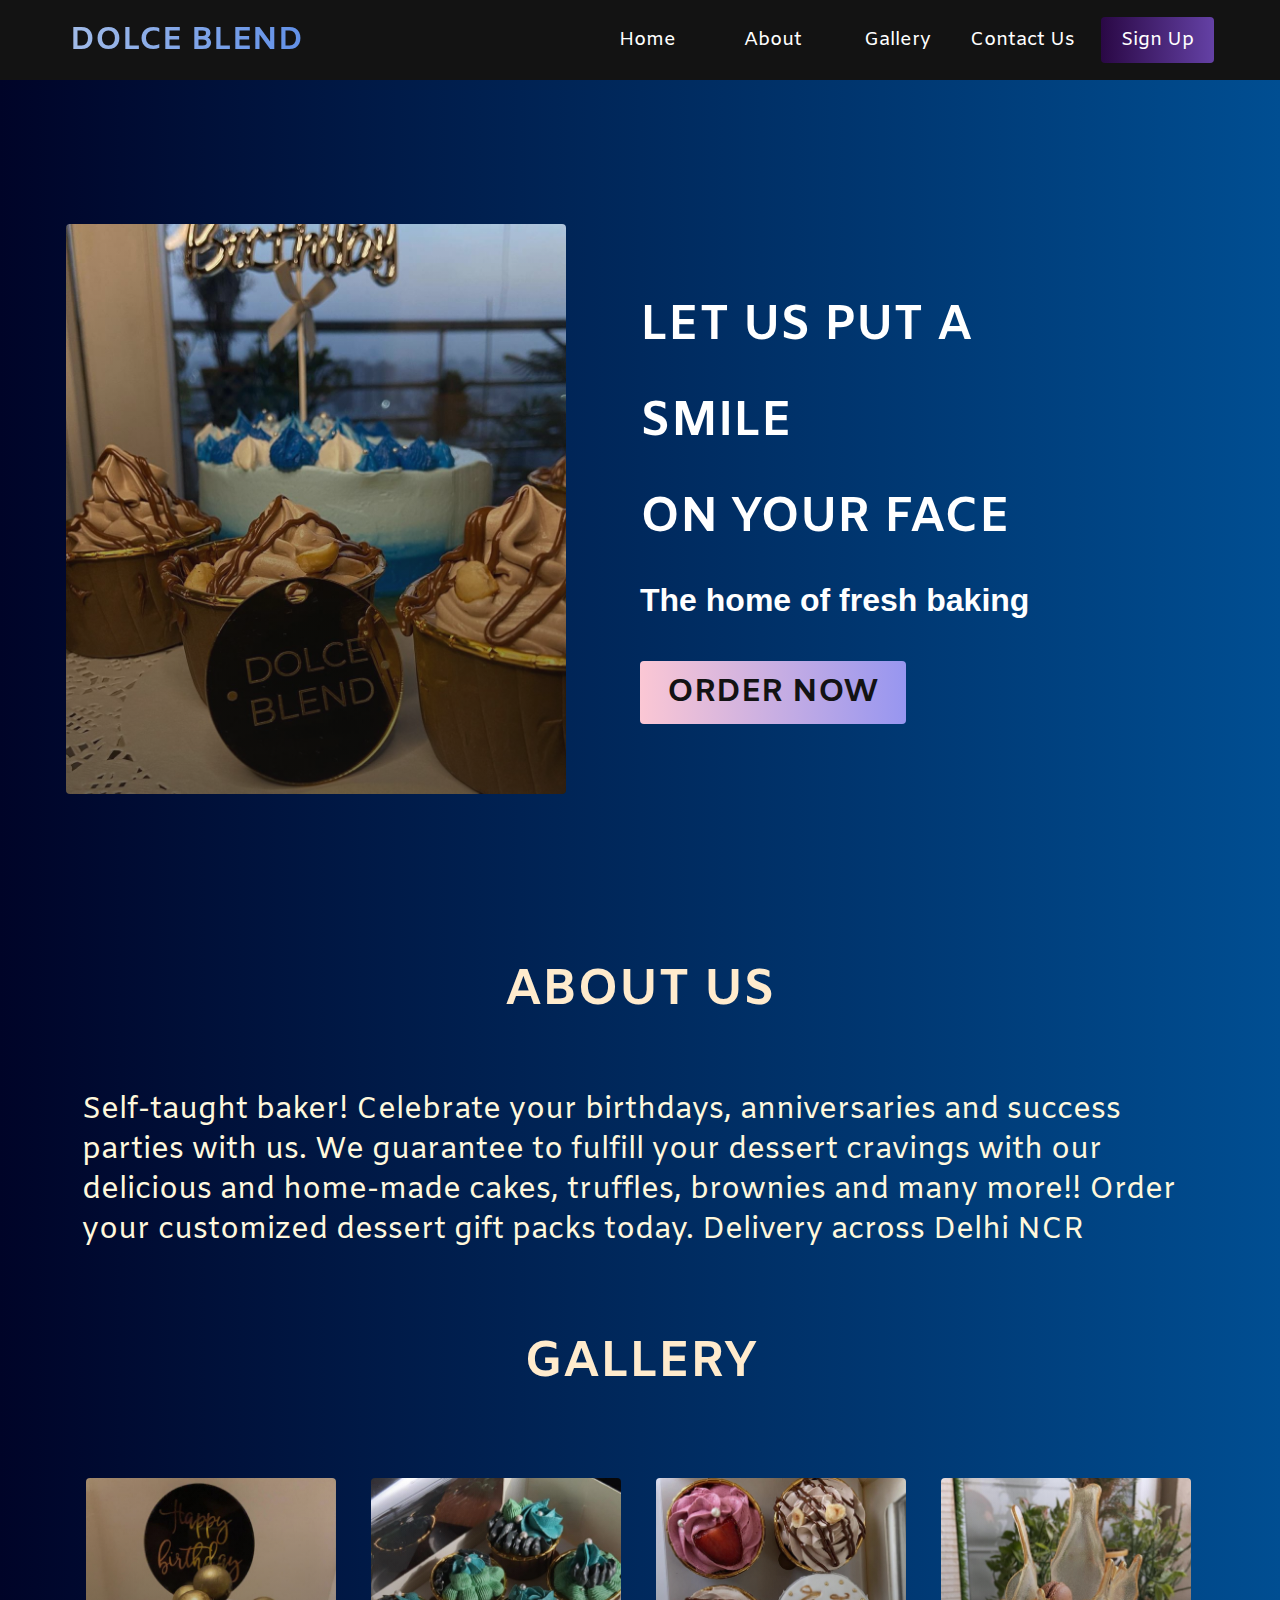
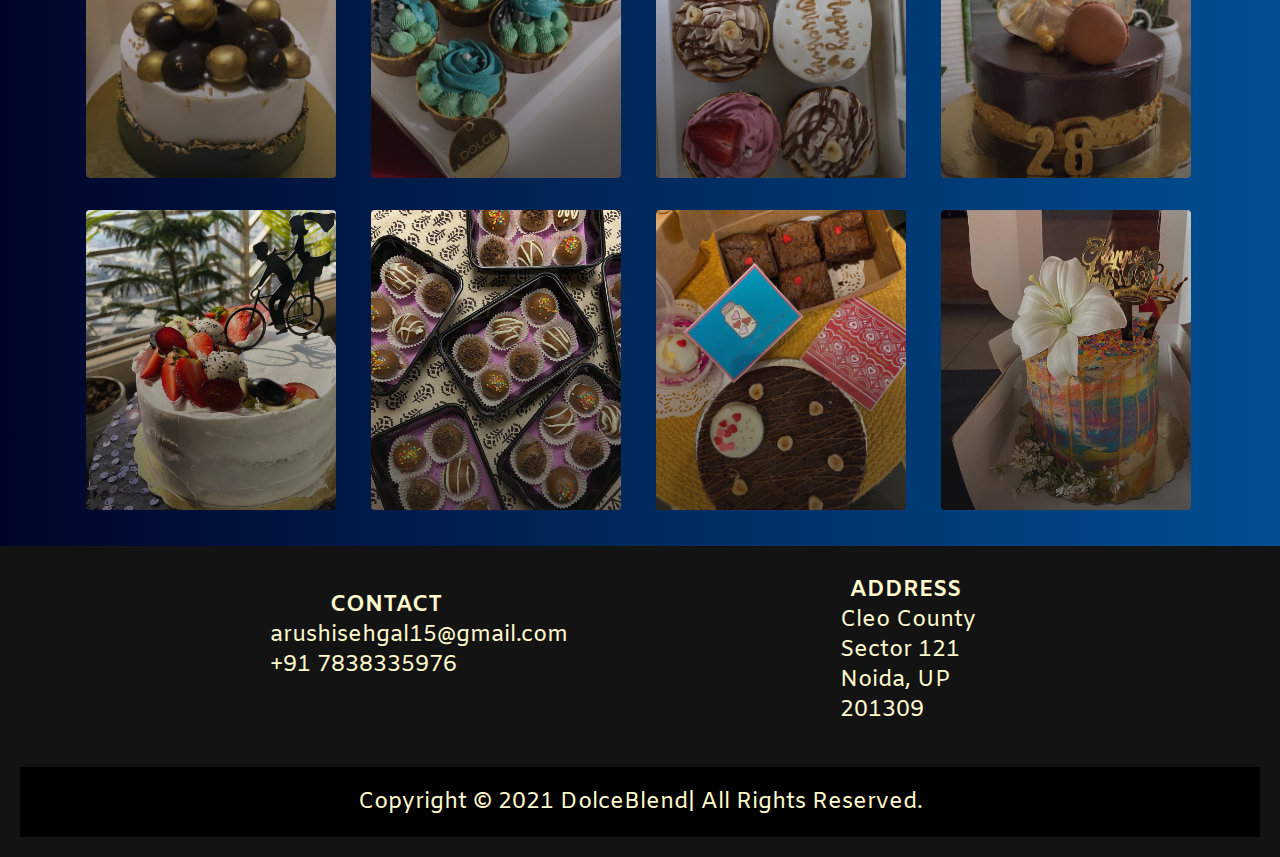
<file: index.html>
<!DOCTYPE html>
<html lang="en">

<head>
    <meta charset="UTF-8">
    <meta http-equiv="X-UA-Compatible" content="IE=edge">
    <meta name="viewport" content="width=device-width, initial-scale=1.0">
    <title>Dolce Blend</title>
    <link href='https://fonts.googleapis.com/css?family=Amiko' rel='stylesheet'>
    <link href='https://fonts.googleapis.com/css?family=Aclonica' rel='stylesheet'>
    <link rel="preconnect" href="https://fonts.gstatic.com">
    <link rel="stylesheet" href="styles.css">
    <link rel="stylesheet" href="https://use.fontawesome.com/releases/v5.14.0/css/all.css"
        integrity="sha384-HzLeBuhoNPvSl5KYnjx0BT+WB0QEEqLprO+NBkkk5gbc67FTaL7XIGa2w1L0Xbgc" crossorigin="anonymous" />
</head>

<body>
    <nav class="navbar">
        <div class="navbar__container">
            <a href="" id="navbar__logo"> <i class="fa fa-birthday-cake"></i>
                <b><span style="padding-left: 20px;"> DOLCE BLEND</span></b></a>
            <div class="navbar__toggle" id="mobile-menu">
                <span class="bar"></span>
                <span class="bar"></span>
                <span class="bar"></span>
            </div>
            <ul class="navbar__menu">
                <li class="navbar__item">
                    <a href="#home" class="navbar__links" id="home-page">Home</a>
                </li>
                <li class="navbar__item">
                    <a href="#about" class="navbar__links" id="about-page">About</a>
                </li>
                <li class="navbar__item">
                    <a href="#gallery" class="navbar__links" id="gallery-page">Gallery</a>
                </li>
                <li class="navbar__item">
                    <a href="/contact.html" class="navbar__links" id="contact-page">Contact Us</a>
                </li>

                <li class="navbar__btn">
                    <a href="/signup.html" class="button" id="signup">Sign Up</a>
                </li>
            </ul>
        </div>
    </nav>
    <div class="home" id="home">
        <div class="home__container">
            <div class="home__image"></div>
            <div class="home__content">
                <h2><span>Let us put a </span></h2><h2><span><b>SMILE  </b><i class="far fa-laugh"></i></span></h2><h2><span class="three">on your face</span></h2>
                <p>The home of fresh baking</p><br><br>
                <a href="/signup.html" class="button1" id="order">
                    <h1>ORDER NOW</h1>
                </a>
            </div>
        </div>
    </div>
    <div class="about" id="about">
        <div class="about__container">

            <div class="about__heading">
                <p>
                    <centre>ABOUT US</centre>
                </p><br>
            </div>
            <div class="about__content">
                <p>Self-taught baker! Celebrate your birthdays, anniversaries and success parties with us. We guarantee to fulfill your dessert cravings with our 
                    delicious and home-made cakes, truffles, brownies and many more!! Order your customized dessert gift packs today. 
                    Delivery across Delhi NCR  </p><br>
            </div>
        </div>
    </div>

    <div class="gallery" id="gallery">
        <div class="about__heading">
            <p>
                <centre>GALLERY</centre>
            </p><br>
        </div>
        <div class="gallery__container">
            <div class="cake1"></div>
            <div class="cake2"></div>
            <div class="cake3"></div>
            <div class="cake4"></div>
            <div class="cake5"></div>
            <div class="cake6"></div>
            <div class="cake7"></div>
            <div class="cake8"></div>

        </div>
    </div>
    <div class="footer">
        <div class="footer__container">
            <div class="footer_1"><b>CONTACT </b><br> arushisehgal15@gmail.com <br> +91 7838335976 <br> <a href="https://www.instagram.com/dolce_blend_cake_boutique/" class="insta" target="_blank"><i class="fab fa-instagram fa-2x"></i></a></div>
            <div class="footer_2"><b> ADDRESS</b> <br> Cleo County <br>Sector 121 <br> Noida, UP <br> 201309 </div><br><br>
        </div>
        <div class="footer__copyright">
            <p>Copyright &copy; 2021 DolceBlend| All Rights Reserved.</p>
        </div>
    </div>

    <script src="app.js"></script>
</body>

</html>
</file>
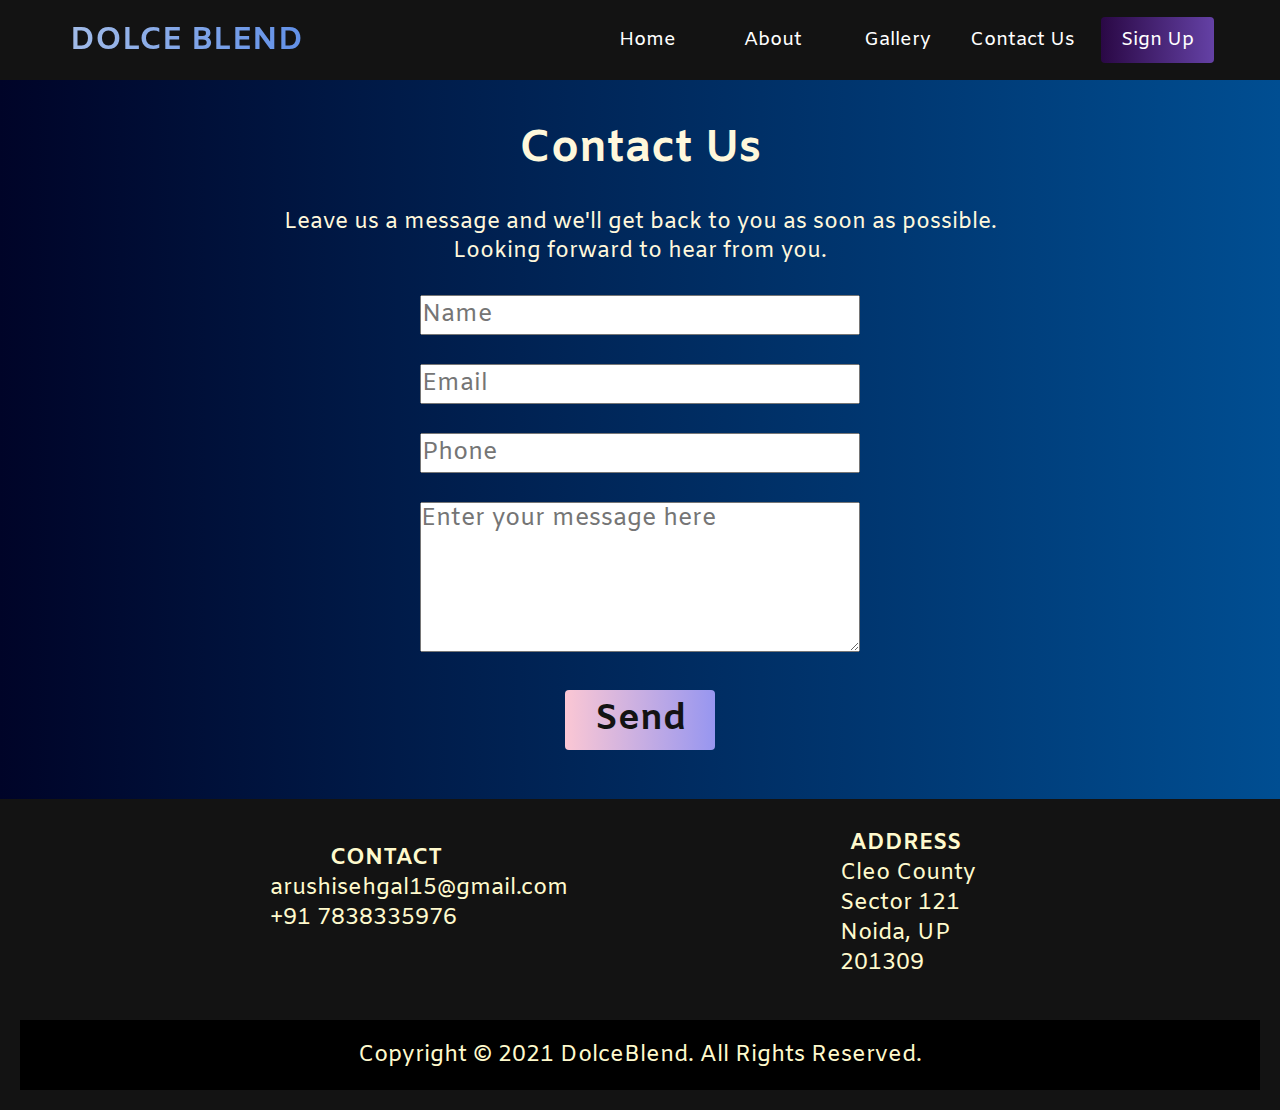
<file: contact.html>
<!DOCTYPE html>
<html lang="en">

<head>
    <meta charset="UTF-8">
    <meta http-equiv="X-UA-Compatible" content="IE=edge">
    <meta name="viewport" content="width=, initial-scale=1.0">
    <title>Contact Us</title>
    <link href='https://fonts.googleapis.com/css?family=Amiko' rel='stylesheet'>
    <link href='https://fonts.googleapis.com/css?family=Aclonica' rel='stylesheet'>
    <link rel="stylesheet" href="styles.css">
    <link rel="stylesheet" href="https://use.fontawesome.com/releases/v5.14.0/css/all.css"
        integrity="sha384-HzLeBuhoNPvSl5KYnjx0BT+WB0QEEqLprO+NBkkk5gbc67FTaL7XIGa2w1L0Xbgc" crossorigin="anonymous" />
</head>

<body>

    <nav class="navbar">
        <div class="navbar__container">
            <a href="" id="navbar__logo"> <i class="fa fa-birthday-cake"></i>
                <b><span style="padding-left: 20px;"> DOLCE BLEND</span></b></a>
            <div class="navbar__toggle" id="mobile-menu">
                <span class="bar"></span>
                <span class="bar"></span>
                <span class="bar"></span>
            </div>
            <ul class="navbar__menu">
                <li class="navbar__item">
                    <a href="/index.html#home" class="navbar__links" id="home-page">Home</a>
                </li>
                <li class="navbar__item">
                    <a href="/index.html#about" class="navbar__links" id="about-page">About</a>
                </li>
                <li class="navbar__item">
                    <a href="/index.html#gallery" class="navbar__links" id="gallery-page">Gallery</a>
                </li>
                <li class="navbar__item">
                    <a href="/contact.html" class="navbar__links" id="contact-page">Contact Us</a>
                </li>

                <li class="navbar__btn">
                    <a href="/signup.html" class="button" id="signup">Sign Up</a>
                </li>
            </ul>
        </div>
    </nav>

    <div class="contact" id="contact">
        <h1>Contact Us</h1><br>
        <p>Leave us a message and we'll get back to you as soon as possible. <br>Looking forward to hear from you.</p><br>
        <form>
            <input type="text" id="name" name="name" placeholder="Name"><br><br>
            <input type="text" id="email" name="email" placeholder="Email"><br><br>
            <input type="text" id="phone" name="phone" placeholder="Phone"><br><br>
            <textarea id="message" name="message" rows="10" cols="50" placeholder="Enter your message here"></textarea><br><br>
            <button><h2>Send</h2></button><br><br>
        </form>
    </div>
    <div class="footer">
        <div class="footer__container">
            <div class="footer_1"><b>CONTACT </b><br> arushisehgal15@gmail.com <br> +91 7838335976 <br> <a href="https://www.instagram.com/dolce_blend_cake_boutique/" class="insta" target="_blank"><i class="fab fa-instagram fa-2x"></i></a></div>
            <div class="footer_2"><b> ADDRESS</b> <br> Cleo County <br>Sector 121 <br> Noida, UP <br> 201309 </div><br><br>
        </div>
        <div class="footer__copyright">
            <p>Copyright &copy; 2021 DolceBlend. All Rights Reserved.</p>
        </div>
    </div>
    <script src="app.js"></script>
</body>

</html>
</file>
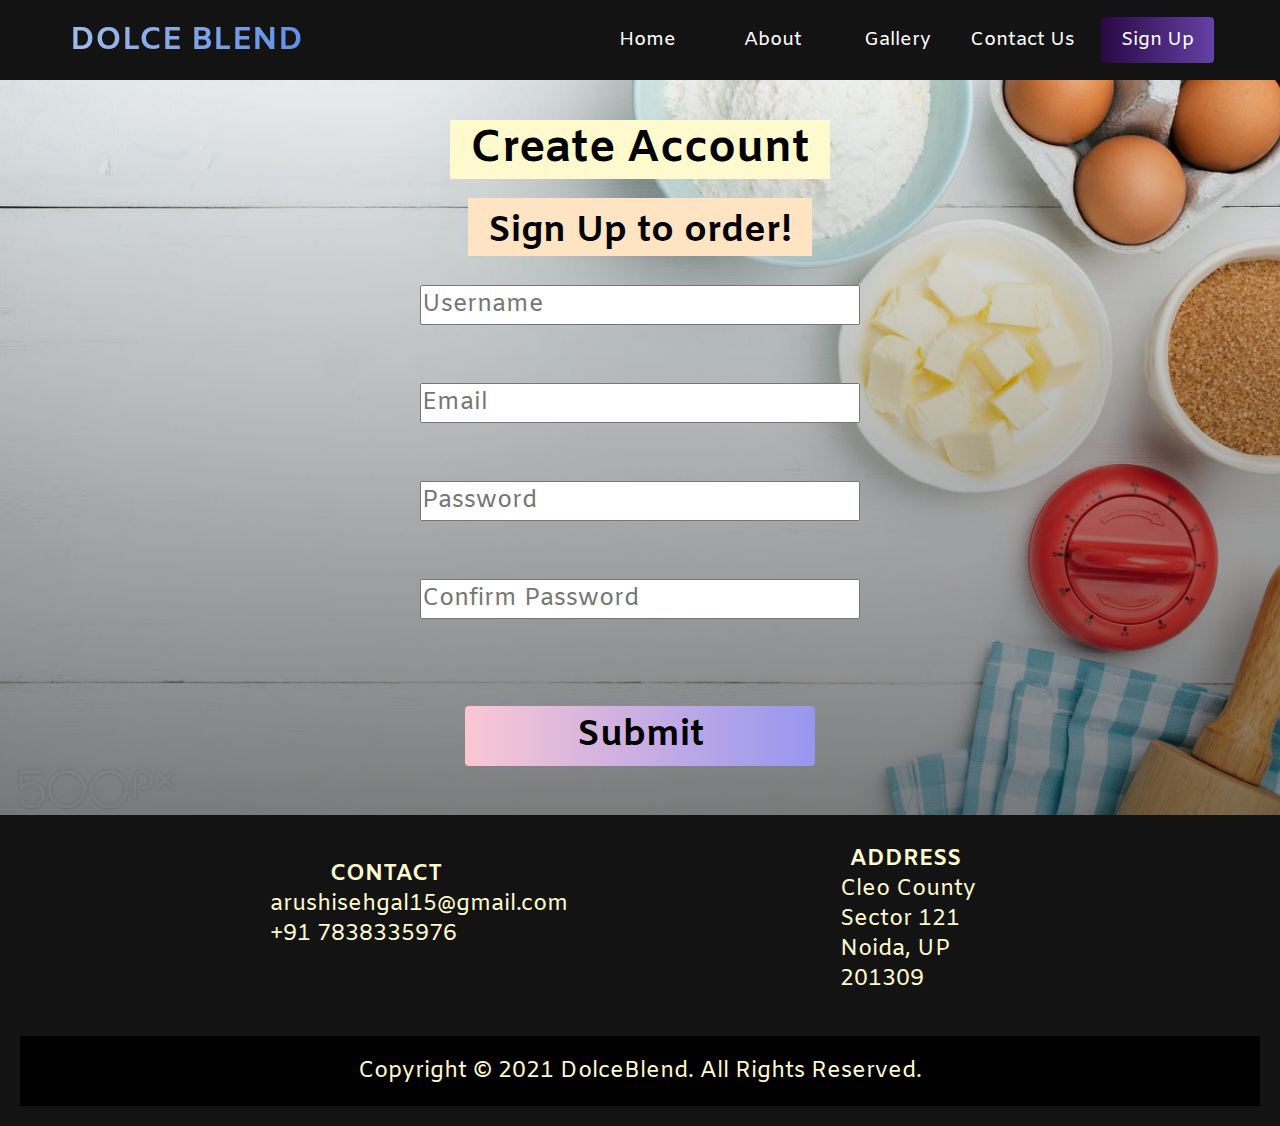
<file: signup.html>
<!DOCTYPE html>
<html lang="en">
<head>
    <meta charset="UTF-8">
    <meta http-equiv="X-UA-Compatible" content="IE=edge">
    <meta name="viewport" content="width=device-width, initial-scale=1.0">
    <title>Sign Up</title>
    <link href='https://fonts.googleapis.com/css?family=Amiko' rel='stylesheet'>
    <link href='https://fonts.googleapis.com/css?family=Aclonica' rel='stylesheet'>
    <link rel="preconnect" href="https://fonts.gstatic.com">
    <link rel="stylesheet" href="styles.css">
    <link rel="stylesheet" href="https://use.fontawesome.com/releases/v5.14.0/css/all.css"
        integrity="sha384-HzLeBuhoNPvSl5KYnjx0BT+WB0QEEqLprO+NBkkk5gbc67FTaL7XIGa2w1L0Xbgc" crossorigin="anonymous" />

</head>
<body>
    
    <nav class="navbar">
        <div class="navbar__container">
            <a href="" id="navbar__logo"> <i class="fa fa-birthday-cake"></i>
                <b><span style="padding-left: 20px;"> DOLCE BLEND</span></b></a>
            <div class="navbar__toggle" id="mobile-menu">
                <span class="bar"></span>
                <span class="bar"></span>
                <span class="bar"></span>
            </div>
            <ul class="navbar__menu">
                <li class="navbar__item">
                    <a href="/index.html#home" class="navbar__links" id="home-page">Home</a>
                </li>
                <li class="navbar__item">
                    <a href="/index.html#about" class="navbar__links" id="about-page">About</a>
                </li>
                <li class="navbar__item">
                    <a href="/index.html#gallery" class="navbar__links" id="gallery-page">Gallery</a>
                </li>
                <li class="navbar__item">
                    <a href="/contact.html" class="navbar__links" id="contact-page">Contact Us</a>
                </li>

                <li class="navbar__btn">
                    <a href="/signup.html" class="button" id="signup">Sign Up</a>
                </li>
            </ul>
        </div>
    </nav>
    <div class="signup">
        
        <h1>Create Account</h1><br><br>
        <p><b>Sign Up to order! </b></p><br><br>

        <form id="form" class="form">
            <div class="form-control">
                <input type="text" id="signup__uname" name="uname" placeholder="Username">
                <i class="fas fa-check-circle"></i>
			    <i class="fas fa-exclamation-circle"></i><br>
                <small>Error message</small><br><br>
            </div>
            <div class="form-control">
                <input type="text" id="signup__email" name="email" placeholder="Email">
                <i class="fas fa-check-circle"></i>
			    <i class="fas fa-exclamation-circle"></i><br>
                <small>Error message</small><br><br>
            </div>
            <div class="form-control">
                <input type="password" id="signup__pass" name="pass" placeholder="Password">
                <i class="fas fa-check-circle"></i>
			    <i class="fas fa-exclamation-circle"></i><br>
                <small>Error message</small><br><br>
            </div>
            <div class="form-control">
                <input type="password" id="signup__cpass" name="cpass" placeholder="Confirm Password">    
                <i class="fas fa-check-circle"></i>
			    <i class="fas fa-exclamation-circle"></i><br>
                <small>Error message</small><br><br><br>
            </div>
            
            <button id="signup__btn"><a href="/signup.html" class="order"><h2>Submit</h2></a></button><br><br>
        </form>
    </div>
    <div class="footer">
        <div class="footer__container">
            <div class="footer_1"><b>CONTACT </b><br> arushisehgal15@gmail.com <br> +91 7838335976 <br> <a href="https://www.instagram.com/dolce_blend_cake_boutique/" class="insta" target="_blank"><i class="fab fa-instagram fa-2x"></i></a></div>
            <div class="footer_2"><b> ADDRESS</b> <br> Cleo County <br>Sector 121 <br> Noida, UP <br> 201309 </div><br><br>
        </div>
        <div class="footer__copyright">
            <p>Copyright &copy; 2021 DolceBlend. All Rights Reserved.</p>
        </div>
    </div>
    <script src="app.js"></script>
</body>
</html>
</file>
<file: styles.css>
* {
    box-sizing: border-box;
    margin: 0;
    padding: 0;
    font-family: 'Amiko';
    scroll-behavior: smooth;
    
  }
  
  .navbar {
    background: #131313;
    height: 80px;
    display: flex;
    justify-content: center;
    align-items: center;
    font-size: 1.2rem;
    position: sticky;
    top: 0;
    z-index: 999;
  }
  
  .navbar__container {
    display: flex;
    justify-content: space-between;
    height: 80px;
    z-index: 1;
    width: 100%;
    max-width: 1300px;
    margin: 0 auto;
    padding: 0 50px;
  }
  
  #navbar__logo {
    background: #6190E8;  
    background: -webkit-linear-gradient(to right, #A7BFE8, #6190E8);  
    background: linear-gradient(to right, #A7BFE8, #6190E8); 
    font-weight: bold;
    background-size: 100%;
    font-style: initial;
    -webkit-background-clip: text;
    -moz-background-clip: text;
    -webkit-text-fill-color: transparent;
    -moz-text-fill-color: transparent;
    display: flex;
    align-items: center;
    cursor: pointer;
    text-decoration: none;
    font-size: 2rem;
  }
  
  .navbar__menu {
    display: flex;
    align-items: center;
    list-style: none;
  }
  
  .navbar__item {
    height: 80px;
  }
  
  .navbar__links {
    color: #fff;
    display: flex;
    align-items: center;
    justify-content: center;
    width: 125px;
    text-decoration: none;
    height: 100%;
    transition: all 0.3s ease;
  }
  
  .navbar__btn {
    display: flex;
    justify-content: center;
    align-items: center;
    padding: 0 1rem;
    width: 100%;
  }
  
  .button {
    display: flex;
    justify-content: center;
    align-items: center;
    text-decoration: none;
    padding: 10px 20px;
    height: 100%;
    width: 100%;
    border: none;
    outline: none;
    border-radius: 4px;
    background: #6441A5;  
    background: -webkit-linear-gradient(to right, #2a0845, #6441A5);  
    background: linear-gradient(to right, #2a0845, #6441A5); 
    color: #fff;
      }
  
  .button:hover{
    background: #acb6e5;  
    background: -webkit-linear-gradient(to right, #86fde8, #acb6e5);  
    background: linear-gradient(to right, #86fde8, #acb6e5); 
    color: #131313;
    transition: all 0.3s ease;
  }
  .navbar__links:hover {
    color: #7B68EE;
    transition: all 0.3s ease;
  }
  
  /* PHONE VIEW */
  @media screen and (max-width: 960px) {
    .navbar__container {
      display: flex;
      justify-content: space-between;
      height: 80px;
      z-index: 1;
      width: 100%;
      max-width: 1300px;
      padding: 0;
    }
  
    .navbar__menu {
      display: grid;
      grid-template-columns: auto;
      margin: 0;
      width: 100%;
      position: absolute;
      top: -1000px;
      opacity: 1;
      transition: all 0.5s ease;
      z-index: -1;
    }
  
    .navbar__menu.active {
      background: #131313;
      top: 100%;
      opacity: 1;
      transition: all 0.5s ease;
      z-index: 99;
      height: 70vh;
      font-size: 1.6rem;
    }
  
    #navbar__logo {
      padding-left: 25px;
    }
  
    .navbar__toggle .bar {
      width: 25px;
      height: 3px;
      margin: 5px auto;
      transition: all 0.3s ease-in-out;
      background: #fff;
    }
  
    .navbar__item {
      width: 100%;
    }
  
    .navbar__links {
      display: flex;
      list-style: none;
      justify-content: space-around;
      text-align: center;
      padding: 2rem;
      width: 100%;
      display: table;
    }
  
    .navbar__btn {
      padding-bottom: 2rem;
    }
  
    .button {
      display: flex;
      justify-content: center;
      align-items: center;
      width: 80%;
      height: 80px;
      margin: 0;
    }
  
    #mobile-menu {
      position: absolute;
      top: 20%;
      right: 5%;
      transform: translate(5%, 20%);
    }
  
    .navbar__toggle .bar {
      display: block;
      cursor: pointer;
    }
  
    #mobile-menu.is-active .bar:nth-child(2) {
      opacity: 0;
    }
  
    #mobile-menu.is-active .bar:nth-child(1) {
      transform: translateY(8px) rotate(45deg);
    }
  
    #mobile-menu.is-active .bar:nth-child(3) {
      transform: translateY(-8px) rotate(-45deg);
    }
  }

  .home {
    background: #000428;  
    background: -webkit-linear-gradient(to right, #000428, #004e92); 
    background: linear-gradient(to right, #000428, #004e92); 
    padding: 8rem 0;
  }
  
  .home__container {
    display: grid;
    grid-template-columns: 1fr 1fr;
    align-items: center;
    justify-content: center;
    margin: 0 auto;
    height: 90%;
    z-index: 1;
    width: 100%;
    max-width: 1300px;
    padding: 0 50px;
  }

  .home__image{
    margin: 1rem;
    height: 570px;
    width: 500px;
    border-radius: 4px;
    background-image: linear-gradient(to bottom, rgba(0, 0, 0, 0) 0%, rgba(17, 17, 17, 0.6) 100%), url('cake.jpeg');
    background-size: cover;
    position: relative; 
    opacity: 400;   
  }
  
  .home__image:hover{
    transform: scale(1.075);
    transition: 0.2s ease-in;
    cursor: pointer;
  }

  .home__content {
    color: #fff;
    width: 100%;
  }
  
  .home__content h2 {
    font-size: 3rem;
    background-color: #fff;
    background-size: 50%;
    -webkit-background-clip: text;
    -moz-background-clip: text;
    -webkit-text-fill-color: transparent;
    -moz-text-fill-color: transparent;
    text-transform: uppercase;
    margin-bottom: 32px;
  }
    
  .home__content p {
    margin-top: 1rem;
    font-size: 2rem;
    font-weight: 700;
    font-family: sans-serif;
  }
  
  .button1 {
    display: flex;
    justify-content: center;
    align-items: center;
    text-decoration: none;
    padding: 10px 20px;
    height: 100%;
    width: 45%;
    font-family: 'Aclonica';
    border: none;
    outline: none;
    border-radius: 4px;
    background: #9796f0; 
    background: -webkit-linear-gradient(to right, #fbc7d4, #9796f0);  
    background: linear-gradient(to right, #fbc7d4, #9796f0);
    color: #131313;
      }
  
  .button1:hover{
    background: #acb6e5;  
    background: -webkit-linear-gradient(to right, #86fde8, #acb6e5);  
    background: linear-gradient(to right, #86fde8, #acb6e5); 
    color: #131313;
    transition: all 0.3s ease;
  }

  @media screen and (max-width: 960px) {
    .home{
      background: #000428;  
      background: -webkit-linear-gradient(to right, #000428, #004e92); 
      background: linear-gradient(to right, #000428, #004e92); 
      padding: 8rem 0;
    }

    .home__container {
      display: grid;
      grid-template-columns: 1fr;
      align-items: center;
      justify-content: center;
      margin: 0 auto;
      height: 90%;
      z-index: 1;
      width: 100%;
      max-width: 1000px;
      padding: 0 90px;
    }

    .home__image{
      margin: 1rem;
      height: 480px;
      width: 410px;
      justify-content: center;
      border-radius: 4px;
      background-image: linear-gradient(to bottom, rgba(0, 0, 0, 0) 0%, rgba(17, 17, 17, 0.6) 100%), url('cake.jpeg');
      background-size: cover;
      position: relative; 
      opacity: 500;   
    }
    
    .home__image:hover{
      transform: scale(1.075);
      transition: 0.2s ease-in;
      cursor: pointer;
    }
  
    .home__content {
      color: #fff;
      width: 100%;
      padding-top: 20px;
    }
    
    .home__content h2 {
      font-size: 2.5rem;
      background-color: #fff;
      background-size: 50%;
      -webkit-background-clip: text;
      -moz-background-clip: text;
      -webkit-text-fill-color: transparent;
      -moz-text-fill-color: transparent;
      text-transform: uppercase;
      margin-bottom: 32px;
      text-align: center;
      padding-top: 30px;
    }
        
    .home__content p {
      margin-top: 1rem;
      font-size: 2rem;
      font-weight: 700;
      font-family: sans-serif;
      text-align: center;
    }

    .button1 {
      display: flex;
      justify-content: center;
      position: relative;
      align-items: center;
      text-align: center;
      text-decoration: none;
      padding: 30px 30px;
      height: 100%;
      width: 55%;
      margin-left: 120px;
      font-family: 'Aclonica';
      border: none;
      outline: none;
      border-radius: 4px;
      background: #9796f0; 
      background: -webkit-linear-gradient(to right, #fbc7d4, #9796f0);  
      background: linear-gradient(to right, #fbc7d4, #9796f0);
      color: #131313;
        }
    
    .button1:hover{
      background: #acb6e5; 
      background: -webkit-linear-gradient(to right, #86fde8, #acb6e5);  
      background: linear-gradient(to right, #86fde8, #acb6e5); 
      color: #131313;
      transition: all 0.3s ease;
    }  
  }

  .about{
    background: #000428;  
    background: -webkit-linear-gradient(to right, #000428, #004e92); 
    background: linear-gradient(to right, #000428, #004e92); 
    padding: 20px;
  }

  .about__heading{
    font-size: 50px;
    font-weight: bold;
    color: blanchedalmond;
    justify-content: center;
    align-items: center;
    text-align: center;
  }

  .about__content{
    font-size: 30px;
    padding-left: 5%;
    padding-right: 5%;
    justify-content: center;
    align-items: center;
    color: cornsilk;
  }

  @media screen and (max-width: 960px){
    .about{
      padding: 20px;
    }
  
    .about__heading{
      font-size: 40px;
      font-weight: bold;
      color: blanchedalmond;
      justify-content: center;
      align-items: center;
      text-align: center;
    }
  
    .about__content{
      font-size: 25px;
      padding-left: 5%;
      padding-right: 5%;
      justify-content: center;
      align-items: center;
      color: cornsilk;
    }
  }

.contact{
    background: #000428;  
    background: -webkit-linear-gradient(to right, #000428, #004e92); 
    background: linear-gradient(to right, #000428, #004e92); 
    padding: 20px;
    text-align: center;
    color: cornsilk;
    font-size: 22px;
    padding-top: 40px;
}

.contact #name{
  font-size: 18pt; 
  height: 40px; 
  width:440px
}
.contact #email{
  font-size: 18pt; 
  height: 40px; 
  width:440px
}
.contact #phone{
  font-size: 18pt; 
  height: 40px; 
  width:440px
}
.contact #message{
  font-size: 18pt; 
  height: 150px; 
  width:440px
}

.contact button{
  height:60px;
  width:150px;
  font-size: 18pt;
  background: #6441A5;  
  background: #9796f0; 
  background: -webkit-linear-gradient(to right, #fbc7d4, #9796f0);  
  background: linear-gradient(to right, #fbc7d4, #9796f0);
  color: #131313;
    border: none;
    border-radius: 4px;
    font-family: Verdana, Geneva, Tahoma, sans-serif;
  }

  .contact button:hover{
    background: #acb6e5;  
    background: -webkit-linear-gradient(to right, #86fde8, #acb6e5);  
    background: linear-gradient(to right, #86fde8, #acb6e5); 
    color: #131313;
    transition: all 0.3s ease;
  }

  @media screen and (max-width: 960px){
    .contact{
      padding: 20px;
      text-align: center;
      color: cornsilk;
      font-size: 20px;
      padding-top: 40px;
  }
  
  .contact button{
    height:60px;
    width:150px;
    font-size: 18pt;
     color: #131313;
      border: none;
      border-radius: 4px;
      font-family: Verdana, Geneva, Tahoma, sans-serif;
    }
    
    .contact #name{
      font-size: 15pt; 
      height: 40px; 
      width:360px
    }
    .contact #email{
      font-size: 15pt; 
      height: 40px; 
      width:360px
    }
    .contact #phone{
      font-size: 15pt; 
      height: 40px; 
      width:360px
    }
    .contact #message{
      font-size: 15pt; 
      height: 150px; 
      width:360px
    }

    .contact button{
      height:60px;
      width:110px;
      font-size: 15pt;
        border: none;
        border-radius: 4px;
        font-family: Verdana, Geneva, Tahoma, sans-serif;
      }
    
      .contact button:hover{
        color: #131313;
        transition: all 0.3s ease;
      }
  }
  .gallery{
    background: #000428;  
    background: -webkit-linear-gradient(to right, #000428, #004e92); 
    background: linear-gradient(to right, #000428, #004e92); 
    padding: 20px;
  }

  .gallery__container {
    display: grid;
    grid-template-columns: 1fr 1fr 1fr 1fr;
    align-items: center;
    justify-content: center;
    margin: 0 auto;
    height: 90%;
    z-index: 1;
    width: 100%;
    max-width: 1300px;
    padding: 0 50px;
  }

  .cake1{
    margin: 1rem;
    height: 300px;
    width: 250px;
    border-radius: 4px;
    background-image: linear-gradient(to bottom, rgba(0, 0, 0, 0) 0%, rgba(17, 17, 17, 0.6) 100%), url('cake1.jpeg');
    background-size: cover;
    position: relative; 
    opacity: 400;   
  }
  .cake1:hover{
    transform: scale(1.075);
    transition: 0.2s ease-in;
    cursor: pointer;
  }

  .cake2{
    margin: 1rem;
    height: 300px;
    width: 250px;
    border-radius: 4px;
    background-image: linear-gradient(to bottom, rgba(0, 0, 0, 0) 0%, rgba(17, 17, 17, 0.6) 100%), url('cake2.jpeg');
    background-size: cover;
    position: relative; 
    opacity: 400;   
  }
  .cake2:hover{
    transform: scale(1.075);
    transition: 0.2s ease-in;
    cursor: pointer;
  }
  .cake3{
    margin: 1rem;
    height: 300px;
    width: 250px;
    border-radius: 4px;
    background-image: linear-gradient(to bottom, rgba(0, 0, 0, 0) 0%, rgba(17, 17, 17, 0.6) 100%), url('cake3.jpeg');
    background-size: cover;
    position: relative; 
    opacity: 400;   
  }
  .cake3:hover{
    transform: scale(1.075);
    transition: 0.2s ease-in;
    cursor: pointer;
  }

  .cake4{
    margin: 1rem;
    height: 300px;
    width: 250px;
    border-radius: 4px;
    background-image: linear-gradient(to bottom, rgba(0, 0, 0, 0) 0%, rgba(17, 17, 17, 0.6) 100%), url('cake4.jpeg');
    background-size: cover;
    position: relative; 
    opacity: 400;   
  }
  .cake4:hover{
    transform: scale(1.075);
    transition: 0.2s ease-in;
    cursor: pointer;
  }

  .cake5{
    margin: 1rem;
    height: 300px;
    width: 250px;
    border-radius: 4px;
    background-image: linear-gradient(to bottom, rgba(0, 0, 0, 0) 0%, rgba(17, 17, 17, 0.6) 100%), url('cake5.jpeg');
    background-size: cover;
    position: relative; 
    opacity: 400;   
  }
  .cake5:hover{
    transform: scale(1.075);
    transition: 0.2s ease-in;
    cursor: pointer;
  }
  .cake6{
    margin: 1rem;
    height: 300px;
    width: 250px;
    border-radius: 4px;
    background-image: linear-gradient(to bottom, rgba(0, 0, 0, 0) 0%, rgba(17, 17, 17, 0.6) 100%), url('cake6.jpeg');
    background-size: cover;
    position: relative; 
    opacity: 400;   
  }
  .cake6:hover{
    transform: scale(1.075);
    transition: 0.2s ease-in;
    cursor: pointer;
  }
  .cake7{
    margin: 1rem;
    height: 300px;
    width: 250px;
    border-radius: 4px;
    background-image: linear-gradient(to bottom, rgba(0, 0, 0, 0) 0%, rgba(17, 17, 17, 0.6) 100%), url('cake7.jpeg');
    background-size: cover;
    position: relative; 
    opacity: 400;   
  }
  .cake7:hover{
    transform: scale(1.075);
    transition: 0.2s ease-in;
    cursor: pointer;
  }
  .cake8{
    margin: 1rem;
    height: 300px;
    width: 250px;
    border-radius: 4px;
    background-image: linear-gradient(to bottom, rgba(0, 0, 0, 0) 0%, rgba(17, 17, 17, 0.6) 100%), url('cake8.jpeg');
    background-size: cover;
    position: relative; 
    opacity: 400;   
  }
  .cake8:hover{
    transform: scale(1.075);
    transition: 0.2s ease-in;
    cursor: pointer;
  }

  @media screen and (max-width: 960px) {
    .gallery{
      padding: 30px;
    }
  
    .gallery__container {
      display: grid;
      grid-template-columns: 1fr 1fr;
      align-items: center;
      justify-content: center;
      margin: 0 auto;
      height: 90%;
      z-index: 1;
      width: 100%;
      max-width: 1000px;
      padding: 0 40px;
    }
    .cake1{
      margin: 1rem;
      margin-left: 60px;
      height: 270px;
      width: 210px;
      justify-content: center;
    }
  
    .cake2{
      margin: 1rem;
      height: 270px;
      width: 210px;
      margin-right: 50px;
      justify-content: center;
      }
  
    .cake3{
      margin: 1rem;
      margin-left: 60px;
      height: 270px;
      width: 210px;
      justify-content: center; 
    }
  
    .cake4{
      margin: 1rem;
      height: 270px;
      width: 210px;
      margin-right: 50px;
      justify-content: center; 
    }
    .cake5{
      margin: 1rem;
      margin-left: 60px;
      height: 270px;
      width: 210px;
      justify-content: center;   
    }
    .cake6{
      margin: 1rem;
      height: 270px;
      width: 210px;
      margin-right: 50px;
      justify-content: center;  
    }
    .cake7{
      margin: 1rem;
      margin-left: 60px;
      height: 270px;
      width: 210px;
      justify-content: center;  
    }
    .cake8{
      margin: 1rem;
      height: 270px;
      width: 210px;
      margin-right: 50px;
      justify-content: center;  
    }
  }
 

  .signup{
    background-image: linear-gradient(to bottom, rgba(0, 0, 0, 0) 0%, rgba(17, 17, 17, 0.6) 100%), url('bakery_bg.jpg');
    background-position: center center;
    background-attachment: fixed;
    background-repeat: no-repeat; background-size: cover;
    padding: 20px;
    text-align: center;
    color: black;
    font-size: 22px;
    padding-top: 40px;
    
}

.signup h1{
  background: lemonchiffon;
  display: inline;
  padding-left: 20px;
  padding-right: 20px;
  background-size: 300px 100px;
}

.signup p{
    padding-top: 10px; 
    background: bisque;  
    display: inline;
  padding-left: 20px;
  padding-right: 20px; 
  font-size: 4vh;
}

.signup #signup__uname{
  font-size: 18pt; 
  height: 40px; 
  width:440px;
}
.signup #signup__email{
  font-size: 18pt; 
  height: 40px; 
  width:440px
}
.signup #signup__pass{
  font-size: 18pt; 
  height: 40px; 
  width:440px
}
.signup #signup__cpass{
  font-size: 18pt; 
  height: 40px; 
  width:440px
}
.form-control i{
  position: absolute;
  right: 470px;
  visibility: hidden;
  padding-top: 8px;
}
.form-control.correct input {
	border-color: #2ecc71;
}

.form-control.incorrect input {
	border-color: #e74c3c;
}

.form-control small{
  position: absolute;
  left: 460px;
  visibility: hidden;
}
.form-control.incorrect small {
	visibility: visible;
}

.form-control.correct i.fa-check-circle {
	color: #2ecc71;
	visibility: visible;
}

.form-control.incorrect i.fa-exclamation-circle {
	color: #e74c3c;
	visibility: visible;
}

.signup button{
  height:60px;
  width:350px;
  font-size: 18pt;
  background: #6441A5;  
  background: -webkit-linear-gradient(to right, #fbc7d4, #9796f0);  
  background: linear-gradient(to right, #fbc7d4, #9796f0);
  color: #131313;
    border: none;
    border-radius: 4px;    
    font-family: Verdana, Geneva, Tahoma, sans-serif;
  }

  .signup button:hover{
    background: #acb6e5;  
    background: -webkit-linear-gradient(to right, #86fde8, #acb6e5);  
    background: linear-gradient(to right, #86fde8, #acb6e5); 
    color: #131313;
    transition: all 0.3s ease;
  }
  .signup a{
    text-decoration: none;
    color: black;
  }

  @media screen and (max-width: 960px){
    .signup{
      padding: 20px;
      background-image: linear-gradient(to bottom, rgba(0, 0, 0, 0) 100%, rgba(17, 17, 17, 0.6) 100%), url('bakery_bg.jpg');
      background-position: center center;
      background-attachment: fixed;
      background-repeat: no-repeat; background-size: cover;
      text-align: center;
      color: black;
      font-size: 20px;
      padding-top: 40px;
  }  
    .signup #signup__uname{
      font-size: 15pt; 
      height: 40px; 
      width:360px
    }
    .signup #signup__email{
      font-size: 15pt; 
      height: 40px; 
      width:360px
    }
    .signup #signup__pass{
      font-size: 15pt; 
      height: 40px; 
      width:360px
    }
    .signup #signup__cpass{
      font-size: 15pt; 
      height: 40px; 
      width:360px
    }

    .form-control i{
      position: absolute;
      right: 80px;
      visibility: hidden;
      padding-top: 8px;
    }
    .form-control.correct input {
      border-color: #2ecc71;
    }
    
    .form-control.incorrect input {
      border-color: #e74c3c;
    }
    
    .form-control small{
      position: absolute;
      left:65px;
      visibility: hidden;
    }
    .form-control.incorrect small {
      visibility: visible;
    }
    
    .form-control.correct i.fa-check-circle {
      color: #2ecc71;
      visibility: visible;
    }
    
    .form-control.incorrect i.fa-exclamation-circle {
      color: #e74c3c;
      visibility: visible;
    }

    .signup button{
      height:60px;
      width:270px;
      font-size: 15pt;
        border: none;
        border-radius: 4px;
        padding-left: 10px;
        padding-right: 10px;
        font-family: Verdana, Geneva, Tahoma, sans-serif;
      }
    
      .signup button:hover{
        color: #131313;
        transition: all 0.3s ease;
      }
  }

  .footer{
    background: #131313;  
    padding: 20px;
  }
  .footer__container {
    display: grid;
    grid-template-columns: 1fr 1fr;
    align-items: center;
    color: lemonchiffon;
    justify-content: center;
    margin: 0 auto;
    height: 90%;
    z-index: 1;
    width: 100%;
    max-width: 1300px;
    padding: 0 50px;
  }
  .footer_1{
    padding-left: 200px;
    font-size: 2.5vh;
    padding-top: 9px;
  }

  .footer_1 a{
    padding-left: 80px;
    color: lemonchiffon;

  }
  .footer_1 b{
    padding-left: 60px;
    color: lemonchiffon;

  }
  .footer_2{
    padding-left: 200px;
    font-size: 2.5vh;
    padding-top: 9px;
  }
  .footer_2 b{
    padding-left: 10px;
    color: lemonchiffon;

  }
  .footer__copyright{
    text-align: center;
    font-size: 2.5vh;
    color: lemonchiffon;
    background: black;
    padding-top: 20px;
    padding-bottom: 20px;
  }

  @media screen and (max-width: 960px){
    .footer__container {
      display: grid;
      grid-template-columns: 1fr;
      align-items: left;
      justify-content: center;
      text-align: center;
      z-index: 1;
      
    }
    .footer_1{
      padding-left: 10px;
      padding-right: 10px;
      font-size: 2.5vh;
    }
  
    .footer_1 a{
      padding-left: 20px;
      color: lemonchiffon;
  
    }
    .footer_1 b{
      padding-left: 20px;
      color: lemonchiffon;
  
    }
    .footer_2{
      padding-top: 35px;
      padding-left: 20px;
      font-size: 2.5vh;
    }
    .footer_2 b{
      color: lemonchiffon;
  
    }
    .footer__copyright{
      text-align: center;
      font-size: 2.5vh;
      color: lemonchiffon;
      background: black;
      padding-top: 20px;
      padding-bottom: 20px;
    }
  }
</file>
